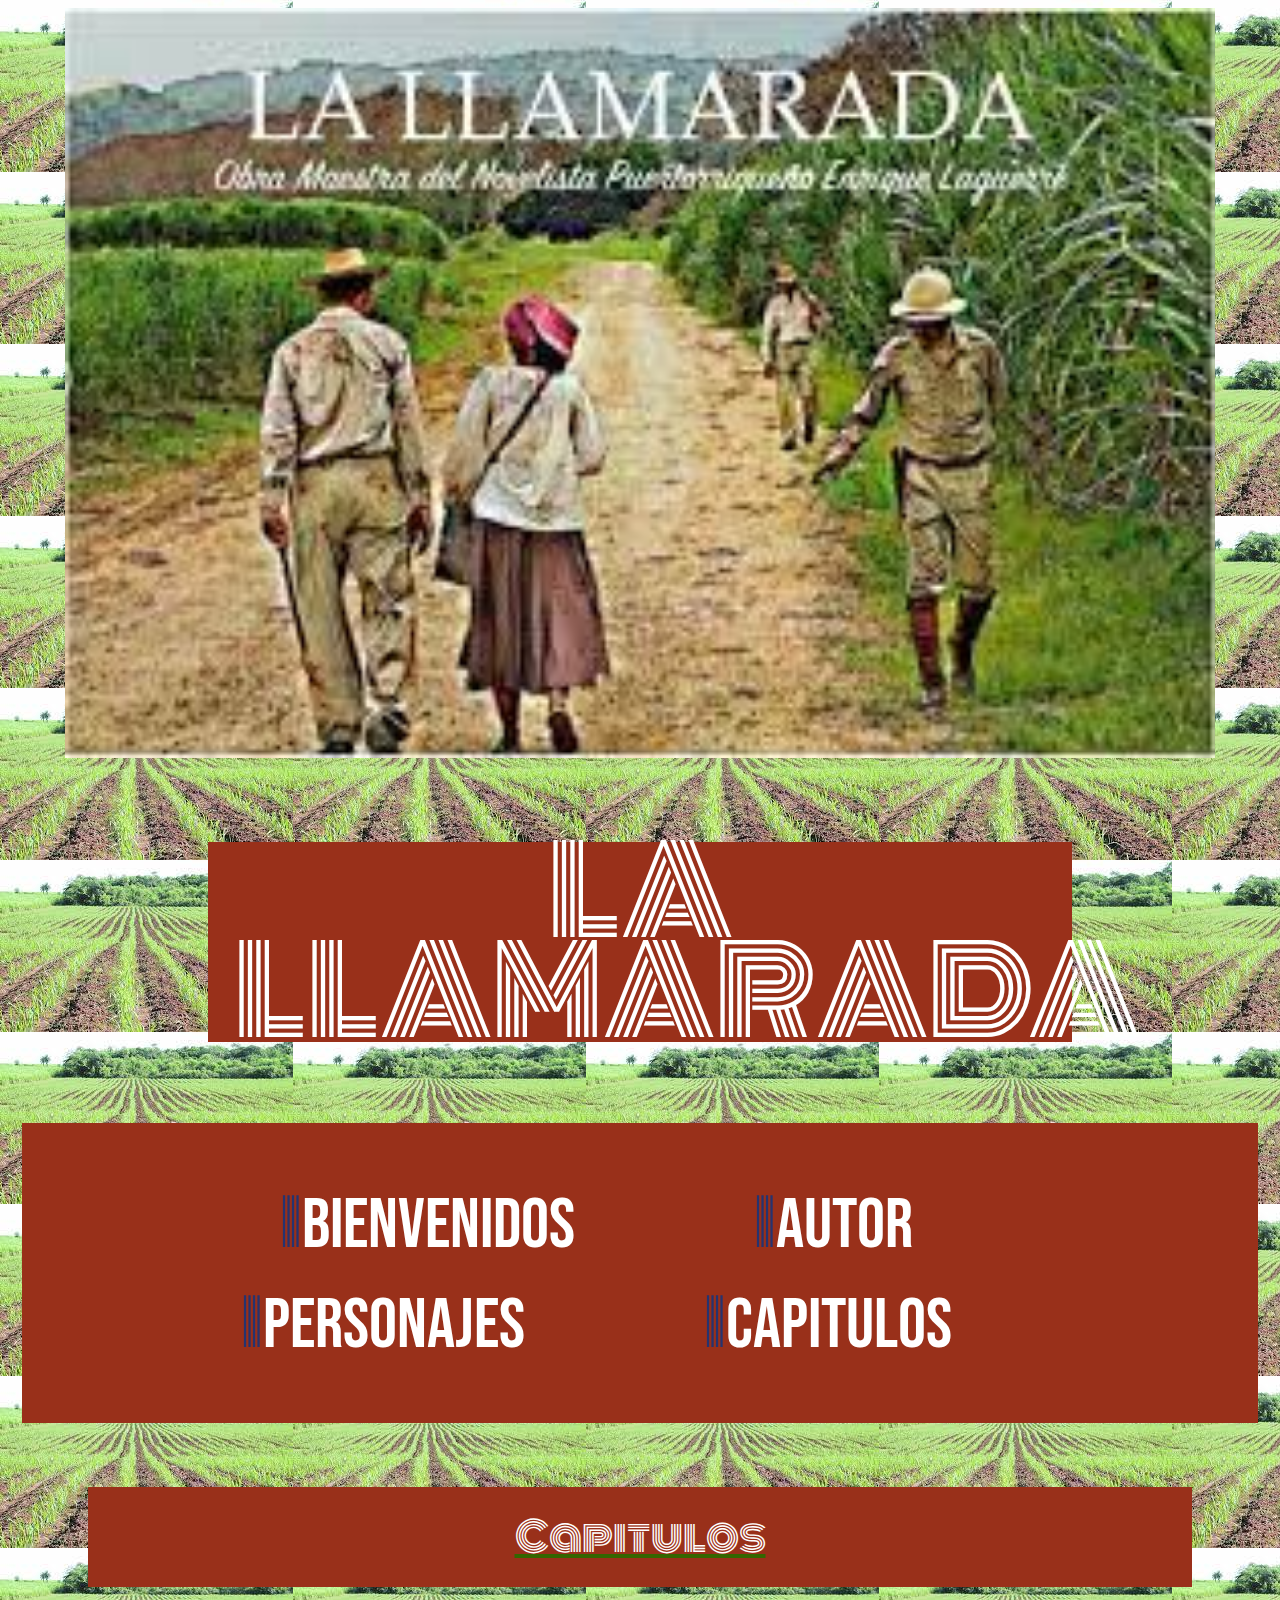
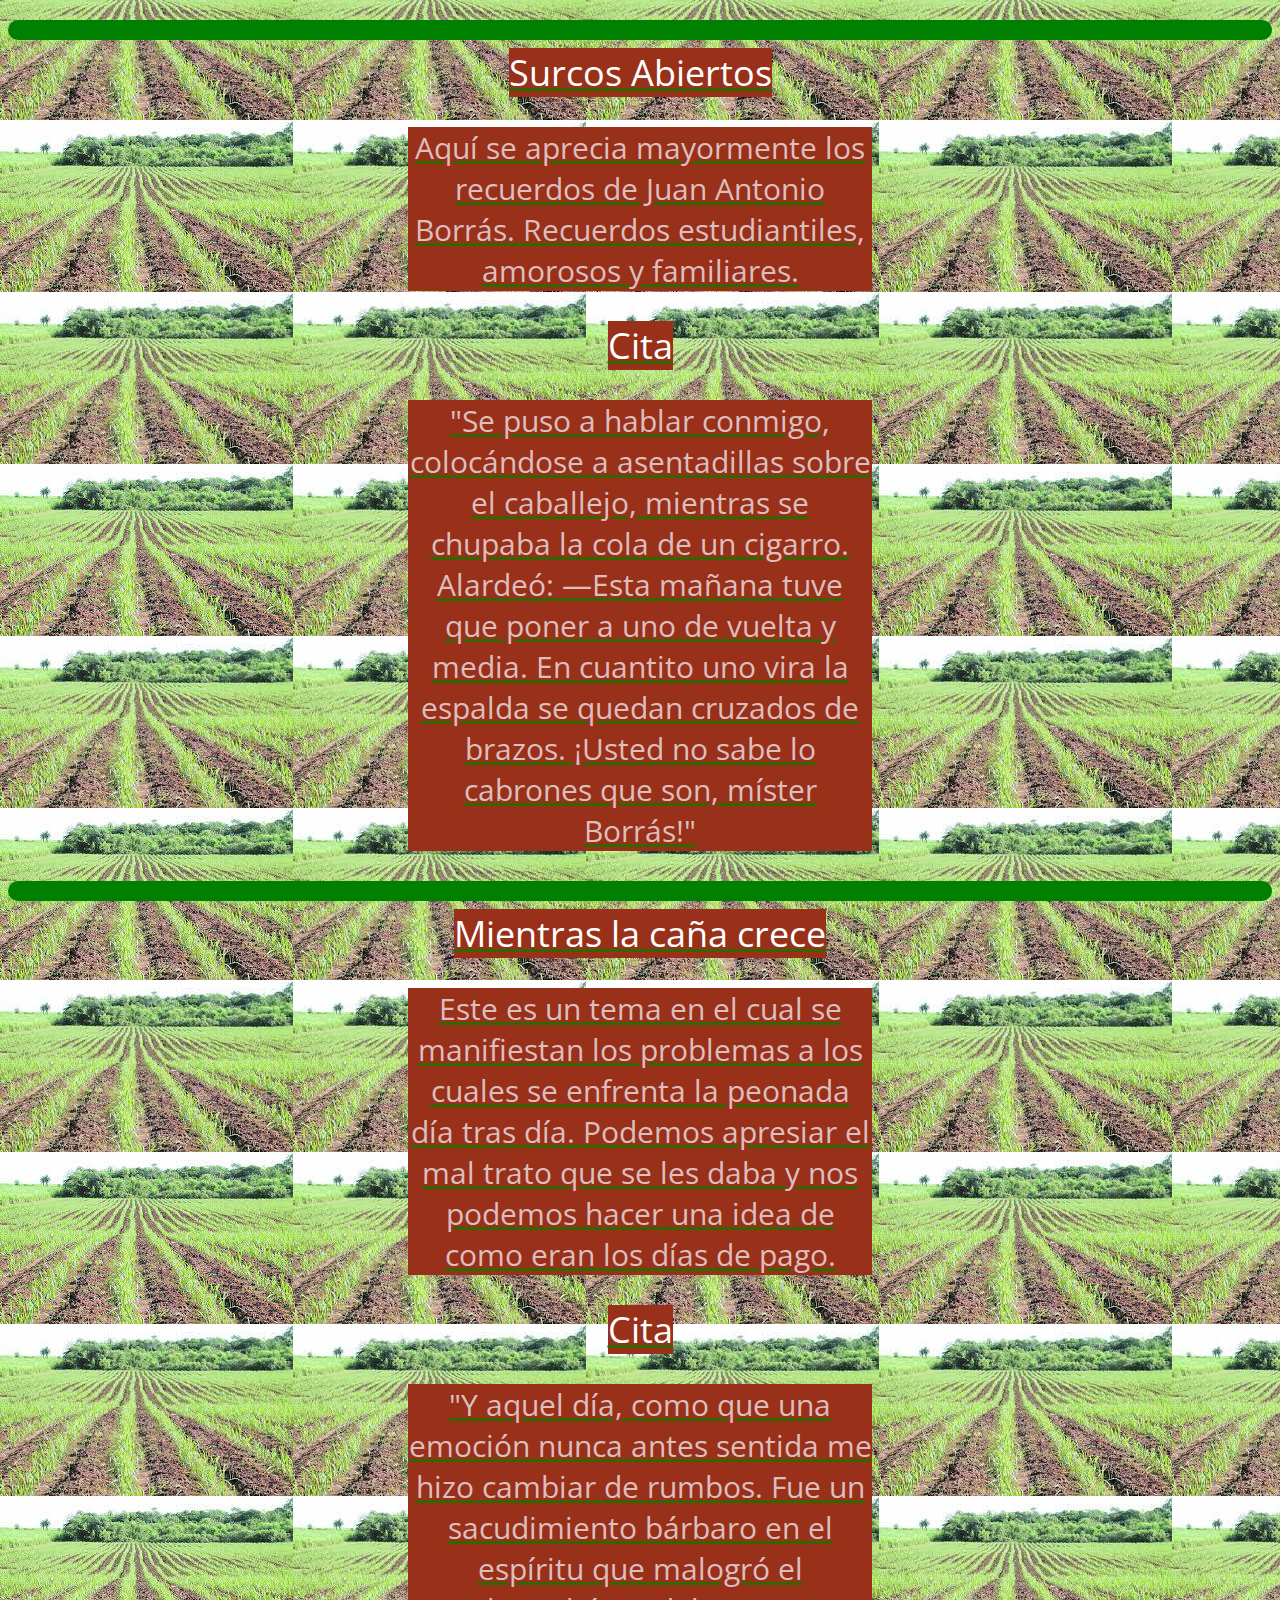
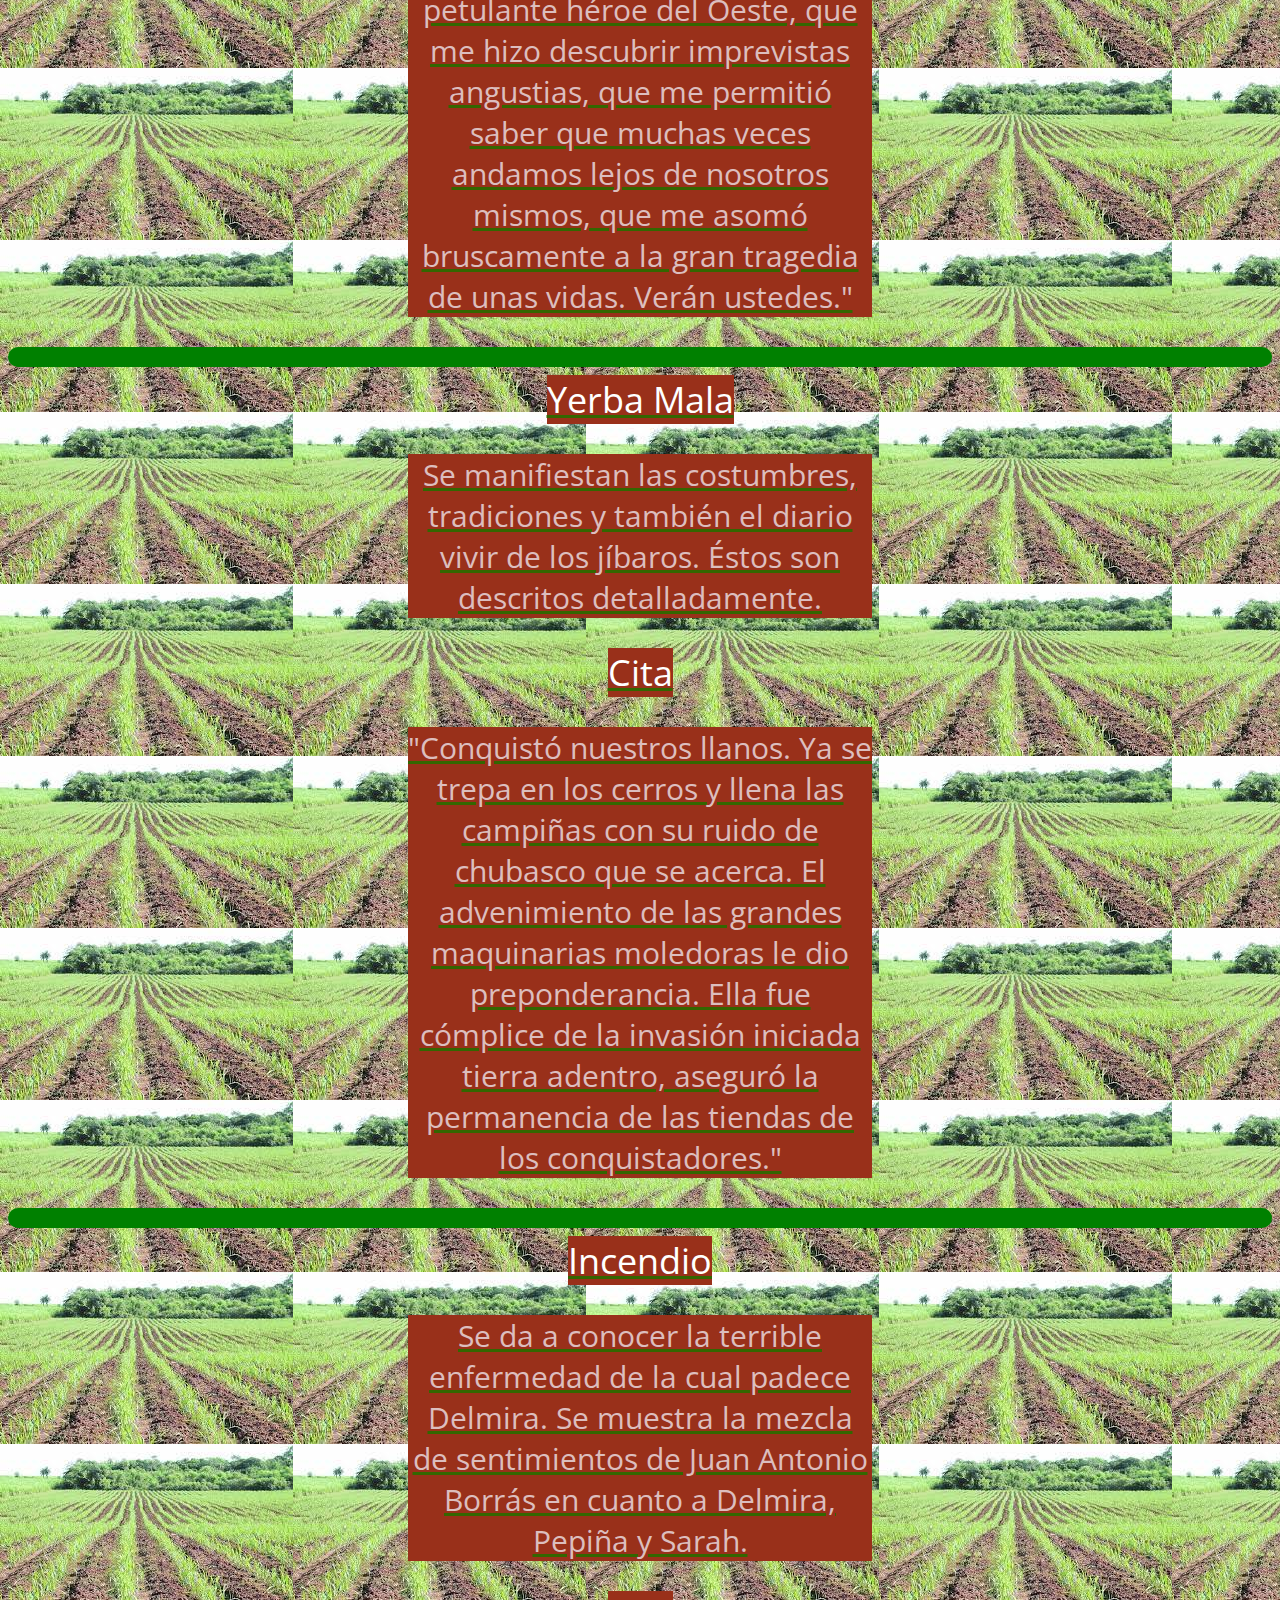
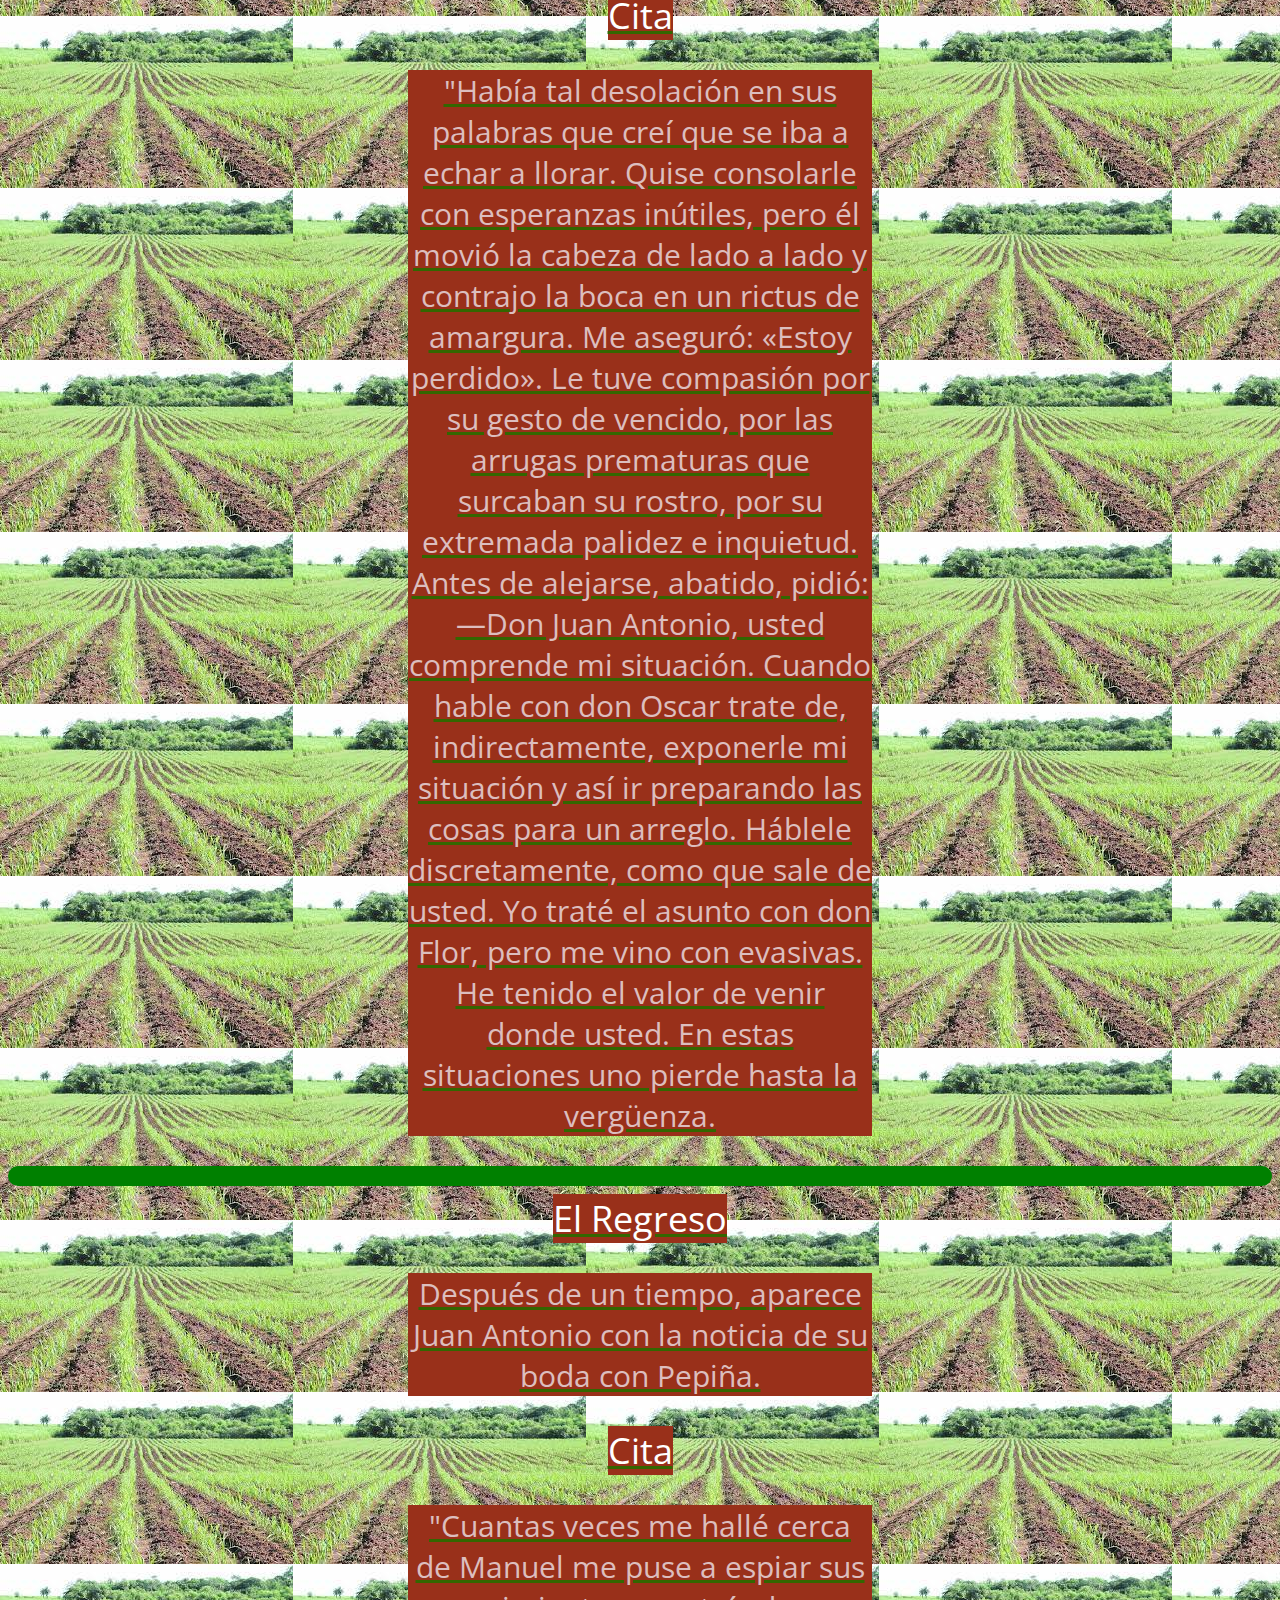
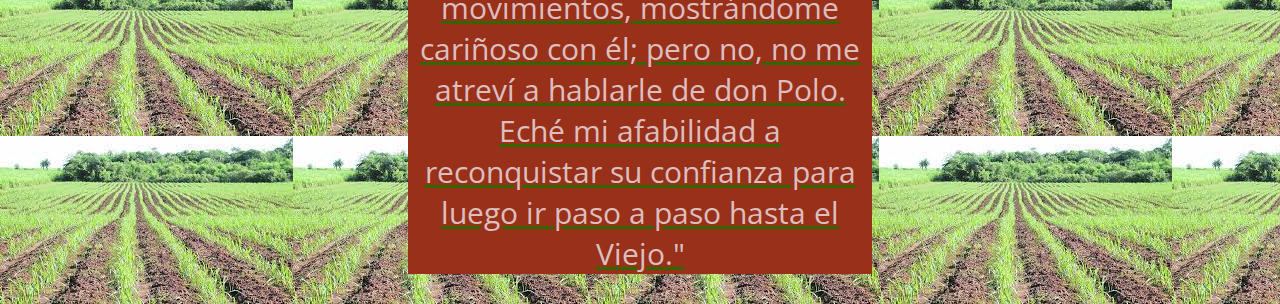
<file: capitulos.html>
<!DOCTYPE html>
<html lang="en">
<head>
  <meta charset="UTF-8">
  <meta http-equiv="X-UA-Compatible" content="IE=edge">
  <meta name="viewport" content="width=device-width, initial-scale=1.0">
  <title>Bienvenidos</title>
<link rel="preconnect" href="https://fonts.gstatic.com">
<link href="https://fonts.googleapis.com/css2?family=Bebas+Neue&amp;family=Monoton&amp;family=Open+Sans:wght@600&amp;display=swap" rel="stylesheet"/>
<link rel="stylesheet" href="style.css">
<style>
  body{
    background-color:#E95232;
    text-align:center;
        background-image: url("[data-uri]");

  }
  ul {
    background-color: #99301A;
    background-size:50px;
    border-style: solid;
    border-color:#99301A;
    border-width:50px;
    margin-left:14px;
    margin-right:14px;
    font-size:64px;
    font-family:'Monoton';
  color:#253370;
}
main h2 {
   color:#FFFFFF;
   background-color:#99301A;
   text-decoration-line: underline;
  text-decoration-style: solid;
  text-decoration-color:#336600;
  text-align:center;
font-family: 'Monoton'; 
 font-size: 40px; 
 font-style: normal;
 font-variant: normal;
 font-weight: 400;
 line-height: 100px;
  font-size:30;
  margin-left:80px;
  margin-right:80px
 }
</style>
</head>
<body id="page4">
 <header></header>
  <nav>
     <img src="[data-uri]" img/> 
<h1>LA &nbsp;&nbsp;LLAMARADA</h1>
<ul style="list-style-type:disc">
     <li style="padding-right:2em">I<a href="index.html">Bienvenidos</a></li>
      <li style="padding-right:2em">I<a href="autor.html">Autor</a></li>
      <li style="padding-right:2em">I<a href="personajes.html">Personajes</a></li>
      <li style="padding-right:2em">I<a href="capitulos.html">Capitulos</a></li>
  </ul>
  </nav>
  
    <main>

<h2>Capitulos</h2>
<hr>
  <div><p1>Surcos Abiertos</p1></div>
<p>Aquí se aprecia mayormente los recuerdos de Juan Antonio Borrás. Recuerdos estudiantiles, amorosos y familiares.</p>
<div><p1>Cita</p1></div>
<p>"Se puso a hablar conmigo, colocándose a asentadillas sobre el caballejo,
mientras se chupaba la cola de un cigarro. Alardeó:
—Esta mañana tuve que poner a uno de vuelta y media. En cuantito uno
vira la espalda se quedan cruzados de brazos. ¡Usted no sabe lo cabrones que
son, míster Borrás!"</p>
<hr>
<div><p1>Mientras la caña crece</p1> </div>
<p>Este es un tema en el cual se manifiestan los problemas a los cuales se enfrenta la peonada día tras día. Podemos apresiar el mal trato que se les daba y nos podemos hacer una idea de como eran los días de pago.</p> 
<div><p1>Cita</p1></div>
<p>"Y aquel día, como que una emoción nunca antes sentida me hizo cambiar
de rumbos. Fue un sacudimiento bárbaro en el espíritu que malogró el
petulante héroe del Oeste, que me hizo descubrir imprevistas angustias, que
me permitió saber que muchas veces andamos lejos de nosotros mismos, que
me asomó bruscamente a la gran tragedia de unas vidas. Verán ustedes."</p>
<hr>
<div><p1>Yerba Mala</p1></div>
<p>Se manifiestan las costumbres, tradiciones y también el diario vivir de los jíbaros. Éstos son descritos detalladamente.</p>
<div><p1>Cita</p1></div>
<p>"Conquistó nuestros llanos. Ya se trepa en
los cerros y llena las campiñas con su ruido de chubasco que se acerca. El
advenimiento de las grandes maquinarias moledoras le dio preponderancia.
Ella fue cómplice de la invasión iniciada tierra adentro, aseguró la
permanencia de las tiendas de los conquistadores."</p>
<hr>
<div><p1>Incendio</p1></div>
<p>Se da a conocer la terrible enfermedad de la cual padece Delmira. Se muestra la mezcla de sentimientos de Juan Antonio Borrás en cuanto a Delmira, Pepiña y Sarah.</p> 
<div><p1>Cita</p1></div>
<p>"Había tal desolación en sus palabras que creí que se iba a echar a llorar.
Quise consolarle con esperanzas inútiles, pero él movió la cabeza de lado a
lado y contrajo la boca en un rictus de amargura. Me aseguró: «Estoy
perdido». Le tuve compasión por su gesto de vencido, por las arrugas
prematuras que surcaban su rostro, por su extremada palidez e inquietud.
Antes de alejarse, abatido, pidió:
—Don Juan Antonio, usted comprende mi situación. Cuando hable con
don Oscar trate de, indirectamente, exponerle mi situación y así ir preparando
las cosas para un arreglo. Háblele discretamente, como que sale de usted. Yo
traté el asunto con don Flor, pero me vino con evasivas. He tenido el valor de
venir donde usted. En estas situaciones uno pierde hasta la vergüenza.</p>
<hr>
<div><p1>El Regreso</p1></div>
  <p>Después de un tiempo, aparece Juan Antonio con la noticia de su boda con Pepiña.</p>
<div><p1>Cita</p1></div>
<p>"Cuantas veces me hallé cerca de Manuel me puse a espiar sus
movimientos, mostrándome cariñoso con él; pero no, no me atreví a hablarle
de don Polo. Eché mi afabilidad a reconquistar su confianza para luego ir
paso a paso hasta el Viejo."</p>
  </main>
  <footer></footer>
</body>
</html>
</file>
<file: style.css>
nav ul li {
display:inline;
margin-left:22px;
margin-right:22px;
} 
 
   h1{
   margin-left:200px;
   margin-right:200px;
   color:#FFFFFF; 
   background-color:#99301A;
 font-family: 'Monoton'; 
 font-size: 120px; 
 font-style: normal;
 font-variant: normal;
 font-weight: 400;
 line-height: 100px;  
  text-decoration: underline;
   text-decoration:solid;
   text-decoration-color:#FFFFFF;
  text-align:center;
 }

 img{
   width:1150px;
   height:750px;
   background-color:#FFFFFF;
   text-align:center;
 }

 main iframe{
    width:850px;
   height:350px;
   margin-left:75px;
   margin-right:75px;
   text-align:justify;

 }
 main p{
   color:#DCBEBE;
   background-color:#99301A;
   text-decoration-line: underline;
  text-decoration-style: solid;
  text-decoration-color:#336600;
  text-align:center;
  font-family: 'Open Sans', sans-serif;
  margin-left:400px;
  margin-right:400px;
   font-size:30px; 
 } 
 main ul li {
   color:#eaf2e1;
   text-decoration-line: underline;
  text-decoration-style: solid;
  text-decoration-color:#336600;
  font-family: 'Open Sans', sans-serif;
  margin-left:100px;
  margin-right:100px;
   font-size:30px;
    text-align:justify,center;
  list-style: inside;
 }
 
   main p1 {
   color:#FFFFFF;
   background-color:#99301A;
   text-decoration-line: underline;
  text-decoration-style: solid;
  text-decoration-color:#336600;
  text-align:justify;
  font-family: 'Open Sans', sans-serif;
   font-size:36px;
 } 
 
 main table, th, td {
  border: 1px solid #FFD700;
  border-collapse: collapse;
  text-align:center;
}
tr {
  background-color: #253370;
  text-align:center;
}
th, td {
  vertical-align: top;
  padding: 15px;
  text-align: center;
  color: #FFFFFF;
  text-decoration:underline;
  text-decoration-color:#336600;
}
.center {
  margin-left: auto;
  margin-right: auto;
}
  li a{
    color:#f7f7f5;
  }
  
  div ul { text-align: center; 
 display: inline-block; text-align: left; }
  
nav ul li a{
    text-decoration: none;
    color:#FFFFFF;
    font-family: 'Bebas Neue';
    font-size:70px;
}
  hr {
  border: 10px solid green;
  border-radius: 15px;
}
</file>
